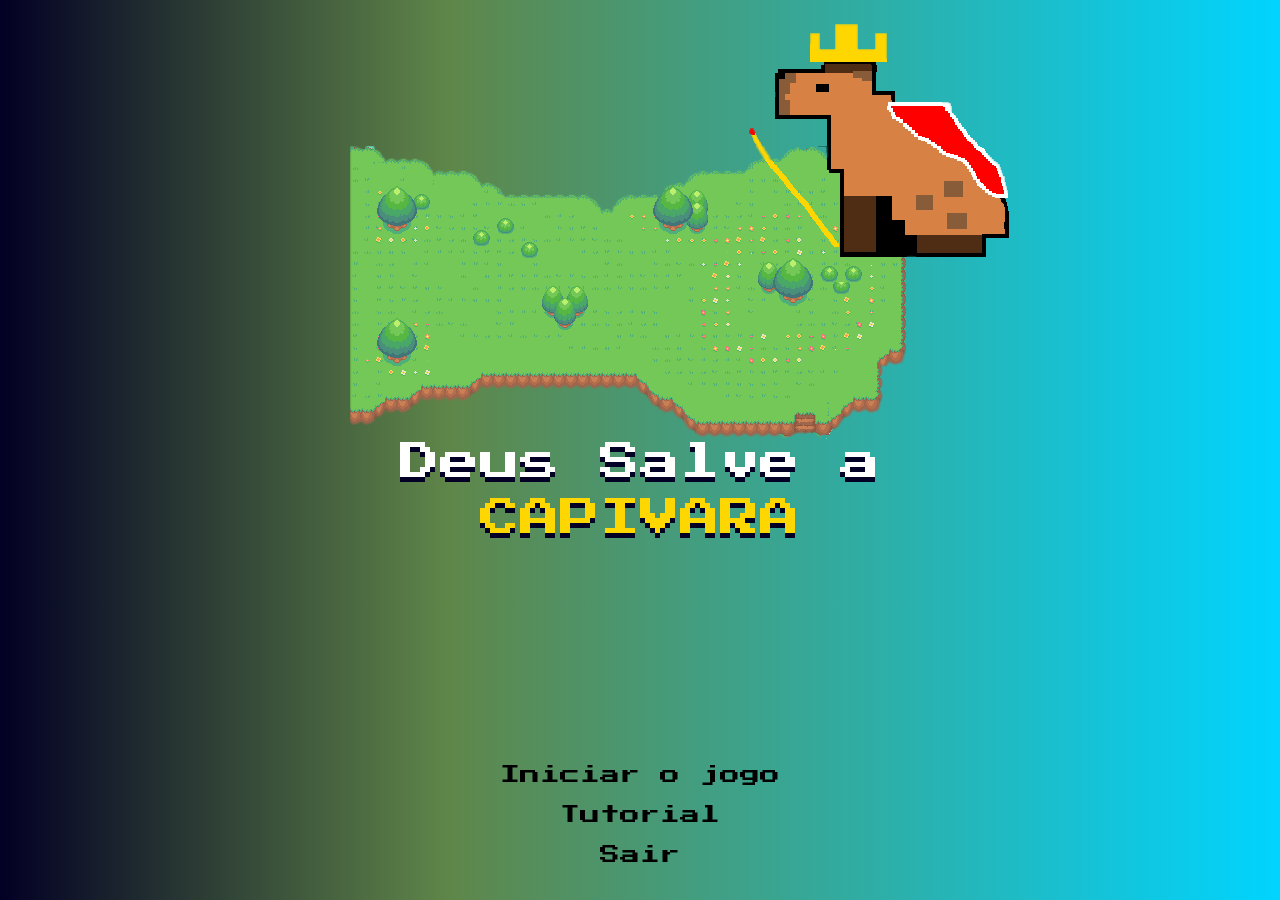
<file: index.html>
<!DOCTYPE html>
<html lang="pt-br">
<head>
    <meta charset="UTF-8">
    <meta http-equiv="X-UA-Compatible" content="IE=edge">
    <meta name="viewport" content="width=device-width, initial-scale=1.0">
    <title>Tela incial</title>
        <link href="css/style.css" rel="stylesheet">
        <link rel="preconnect" href="https://fonts.googleapis.com">
        <link rel="preconnect" href="https://fonts.gstatic.com" crossorigin>
        <link href="https://fonts.googleapis.com/css2?family=Montserrat:wght@300;400;700&family=Open+Sans:wght@300;400;700&family=Press+Start+2P&display=swap" rel="stylesheet">
        <script src="js/createjs.js"></script>
        <script src="data/colisao_arvore.js"></script>
        <script src="data/colisao_bordas.js"></script>
        <script src="data/escadas.js"></script>
        <script src="data/ilha_principal.js"></script>
</head>
<body>
    <div id="container-menu-iniciar">
        <div class="rei">
            <img id="fundo-logo" src="img/capivaraemapa.png">
            <p class="titulo">Deus Salve a<br><span class="gold">CAPIVARA</span></p>
        </div>

        <footer>
            <p> <a class="inicio" onclick="init();">Iniciar o jogo</a> </p>
            <p> <a class="config" href="tutorial.html">Tutorial</a> </p> 
            <p> <a class="exit"  href="#">Sair</a> </p>
        </footer>
    </div>
    <div id="container-jogo" style="display: none">
        <canvas id="main-canvas" width="600px" height="600px"></canvas>
        <div id="container-interface">
            <div id="top-row">
                <div id="container-player1">
                    <p id="player1-name">Jogador 1</p>
                    <p id="player1-points">Pontos: 0</p>
                    <div class="container-tecla">
                        <img id="player1-ataque" class="tecla" src="img/f.png" alt="">
                        <p id="player1-ataque-cooldown"></p>
                    </div>
                </div>
                <div><p id="timer">5:00</p></div>
                <div id="container-player2">
                    <p id="player2-name">Jogador 2</p>
                    <p id="player2-points">Pontos: 0</p>
                    <div class="container-tecla row-reverse">
                        <img id="player2-ataque" class="tecla" src="img/barra.png" alt="">
                        <p id="player2-ataque-cooldown"></p>
                    </div>
                </div>
            </div>
            <p id="pFim" style="display: none"><span class="fim">FIM DE JOGO!</span><br><br>
                <span class="fimsub">O Jogador 1 venceu!</span></p>
            </div>
    </div>
    <audio id="game-sound" src="./midia/music/home.mp3" autoplay loop></audio>
        
    <script src="js/main.js"></script>
    
</body>
</html>
</file>
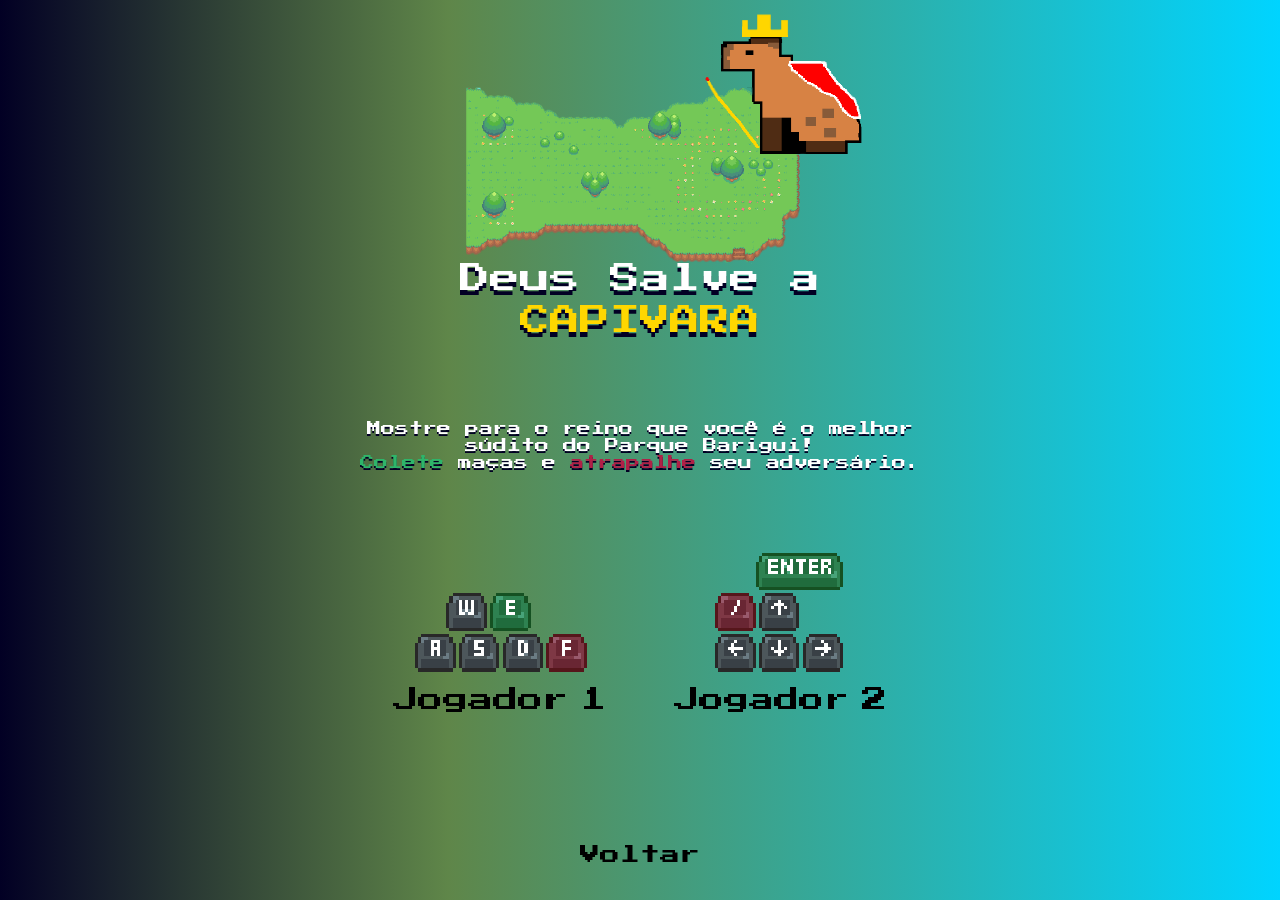
<file: tutorial.html>
<!DOCTYPE html>
<html lang="pt-br">
<head>
    <meta charset="UTF-8">
    <meta http-equiv="X-UA-Compatible" content="IE=edge">
    <meta name="viewport" content="width=device-width, initial-scale=1.0">
    <title>Tela incial</title>
        <link href="css/style.css" rel="stylesheet">
        <link rel="preconnect" href="https://fonts.googleapis.com">
        <link rel="preconnect" href="https://fonts.gstatic.com" crossorigin>
        <link href="https://fonts.googleapis.com/css2?family=Montserrat:wght@300;400;700&family=Open+Sans:wght@300;400;700&family=Press+Start+2P&display=swap" rel="stylesheet">
</head>
<body>
    <div class="rei tutorial">
        <img id="fundo-logo" src="img/capivaraemapa.png">
        <p class="titulo">Deus Salve a<br><span class="gold">CAPIVARA</span></p>
        <p class="explicacao"> Mostre para o reino que você é o melhor súdito do Parque Barigui!<br>
        <span class="green">Colete</span> maças e <span class="red">atrapalhe</span> seu adversário.</p>
        <img id="controles" src="img/tutorial.png">
    </div>

    <footer>
        
        <p> <a class="config" href="index.html">Voltar</a> </p> 
    </footer>
        
    <audio id="game-sound" src="./midia/music/home.mp3" autoplay loop></audio>
    
</body>
</html>
</file>
<file: css/style.css>
body{
    padding: 0;
    margin: 0;
    text-align: center;
    background-size: 100%;
    background: linear-gradient(90deg, rgba(2,0,36,1) 0%, rgba(95,134,73,1) 35%, rgba(0,212,255,1) 100%); 
    background-color: (103, 230, 210);
}

#container-jogo{
    width: 100vh;
    display: flex;
    margin: auto;
    position: relative
}

#main-canvas{
    image-rendering: -moz-crisp-edges;
    image-rendering: -webkit-crisp-edges;
    image-rendering: pixelated;
    image-rendering: crisp-edges;
    width: 100vh;
}

#container-interface{
    width: calc(100% - 20px);
    padding: 0 10px;
    position: absolute;
    right: 0px;
    display:flex;
    flex-direction: column;
    font-family: 'Montserrat', sans-serif;
    font-family: 'Open Sans', sans-serif;
    font-family: 'Press Start 2P', cursive;
    color:rgb(255, 255, 255);
    text-decoration: none;
}

#top-row {
    display:flex;
    flex-direction: row;
    justify-content: space-between;
    align-items: stretch;
}

#container-player1{
    text-align: left;
}
#container-player2{
    text-align: right;
}

#container-interface p{
    text-shadow: 0 2px 1px rgba(2,0,36,1);
}

#timer{
    font-size: 20px;
}
 
a{
    font-size: 40px;
    font-family: 'Montserrat', sans-serif;
    font-family: 'Open Sans', sans-serif;
    font-family: 'Press Start 2P', cursive;
    margin-top: -3%;
    color:black;
    text-decoration: none;
}

#fundo-logo{
    max-width: 100%;
}

#controles{
    image-rendering: pixelated;
    position: fixed;
    /* width: 100%; */
    top: 80%;
    left: 50%;
    transform: translate(-50%, -50%);
    width:60%;
    max-width: 500px;
    margin-top: -80px;

}

footer{
    margin-bottom: 15px;
    position: fixed;
    left: 0;
    bottom: 0;
    width: 100%;
    text-align: center;
}

a.inicio, a.config, a.exit{
    font-size: 20px ;
}

a.inicio:hover, a.config:hover, a.exit:hover{
    color:rgb(255, 255, 255);
    font-size: 20px ;
}

.rei {
    display: inline-block;
    position: relative;
    color: white;
    text-shadow: 0px 5px 0px rgba(2,0,36,1);
    font-family: 'Montserrat', sans-serif;
    font-family: 'Open Sans', sans-serif;
    font-family: 'Press Start 2P', cursive;
  }
  .rei .titulo {
    line-height: 1.4;
    position: fixed;
    /* width: 100%; */
    top: 50%;
    left: 50%;
    transform: translate(-50%, -50%);
    font-size: 40px;
    
  }
  .gold{
    color:gold
  }

  .green{
    color:rgb(46, 181, 106)
  }

  .red{
    color:rgb(176, 32, 71)
  }

.tutorial #fundo-logo{
    max-width: 60%;
  }
  .tutorial .titulo {
    top: 30%;
    left: 50%;
    font-size: 30px;
  }

  .explicacao{

    line-height: 1.2;
    position: fixed;
    width: 90%;
    max-width: 600px;
    top: 48%;
    left: 50%;
    transform: translate(-50%, -50%);
    padding: 0;
    font-size: 14px !important;
    text-shadow: 0px 2px 0px rgba(2,0,36,1);
  }

  .fim{
    color:gold;
    font-size: 30px !important;
    text-shadow: 0px 2px 0px rgba(2,0,36,1);
  }

  .fimsub{
    font-size: 22px !important;
    text-shadow: 0px 2px 0px rgba(2,0,36,1);
  }
  
  .tecla{
    image-rendering: pixelated;
    height: 30px;
  }

  .deactive{
    opacity: 0.5;
  }

  .container-tecla{
    display:flex;
    flex-direction: row;
    align-items: center;
  }
  .row-reverse{
    flex-direction: row-reverse;
  }

  .container-tecla p{
    margin: 0 10px;
  }
</file>
